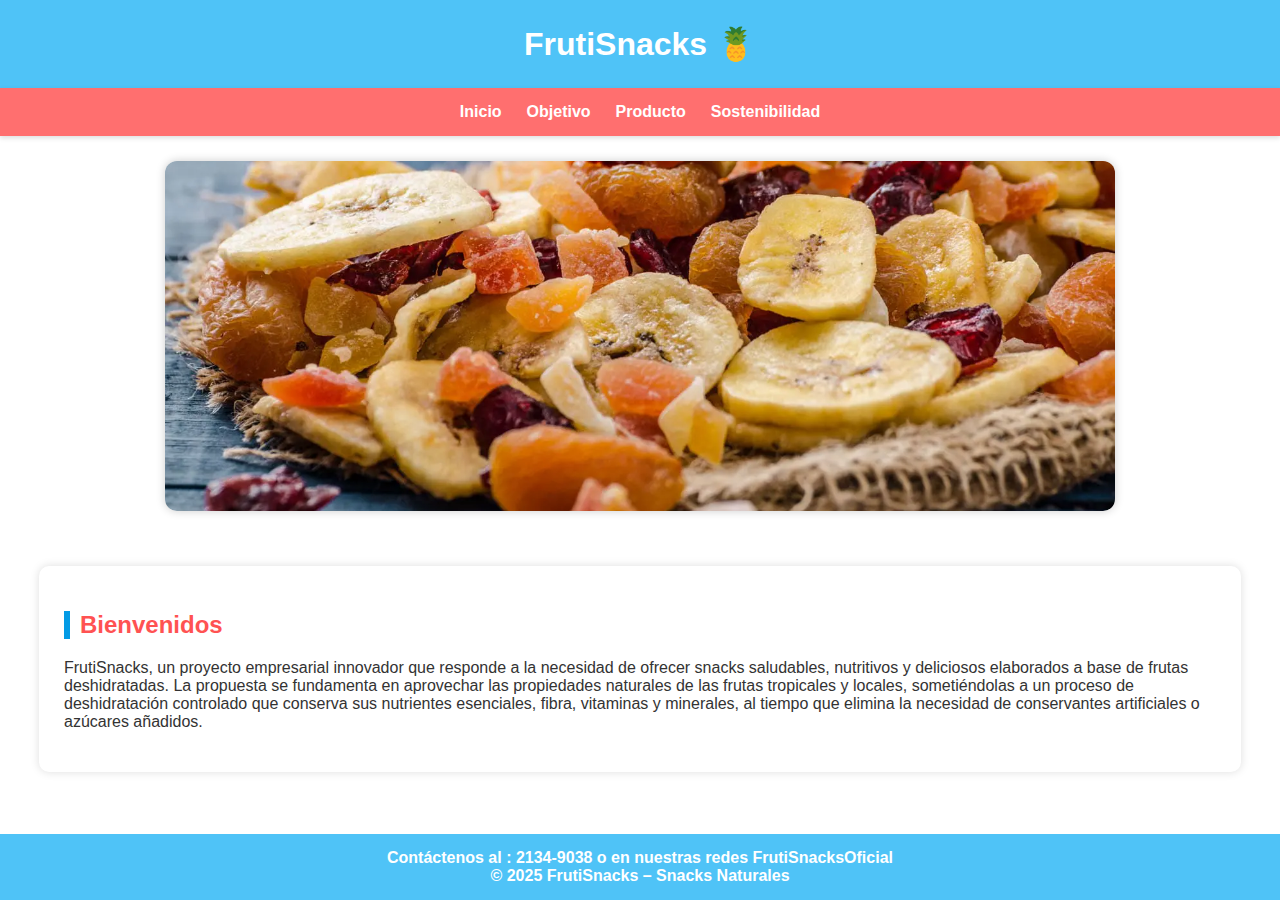
<file: index.html>
<!DOCTYPE html>
<html lang="es">
<head>
    <meta charset="UTF-8">
    <meta name="viewport" content="width=device-width, initial-scale=1.0">
    <title>FrutiSnacks - Inicio</title>
    <link rel="stylesheet" href="style.css">
</head>

<body>

<header>FrutiSnacks 🍍</header>

<nav>
    <a href="index.html">Inicio</a>
    <a href="objetivo.html">Objetivo</a>
    <a href="producto.html">Producto</a>
    <a href="sostenibilidad.html">Sostenibilidad</a>
</nav>

<div class="carousel-container">
    <div class="carousel" id="carousel">
        <img src="pics/fruta7.jpg" alt="">
        <img src="pics/fruta4.jpg" alt="">
        <img src="pics/fruta1.jpg" alt="">
    </div>
</div>

<section>
    <h2>Bienvenidos</h2>
    <p>FrutiSnacks, un proyecto empresarial innovador que responde a la necesidad de ofrecer snacks saludables, nutritivos y deliciosos elaborados a base de frutas deshidratadas. La propuesta se fundamenta en aprovechar las propiedades naturales de las frutas tropicales y locales, sometiéndolas a un proceso de deshidratación controlado que conserva sus nutrientes esenciales, fibra, vitaminas y minerales, al tiempo que elimina la necesidad de conservantes artificiales o azúcares añadidos. </p>
</section>

<footer>Contáctenos al : 2134-9038 o en nuestras redes FrutiSnacksOficial 
      <br>© 2025 FrutiSnacks – Snacks Naturales</br>
</footer>
<script>
let index = 0;

function moveCarousel() {
    const carousel = document.getElementById("carousel");
    const images = carousel.children.length;

    index++;
    if (index >= images) {
        index = 0;              // ← vuelve al inicio sin pasarse
    }

    carousel.style.transform = `translateX(-${index * 100}%)`;
}

setInterval(moveCarousel, 3000); // 3 segundos
</script>

</body>
</html>
</file>
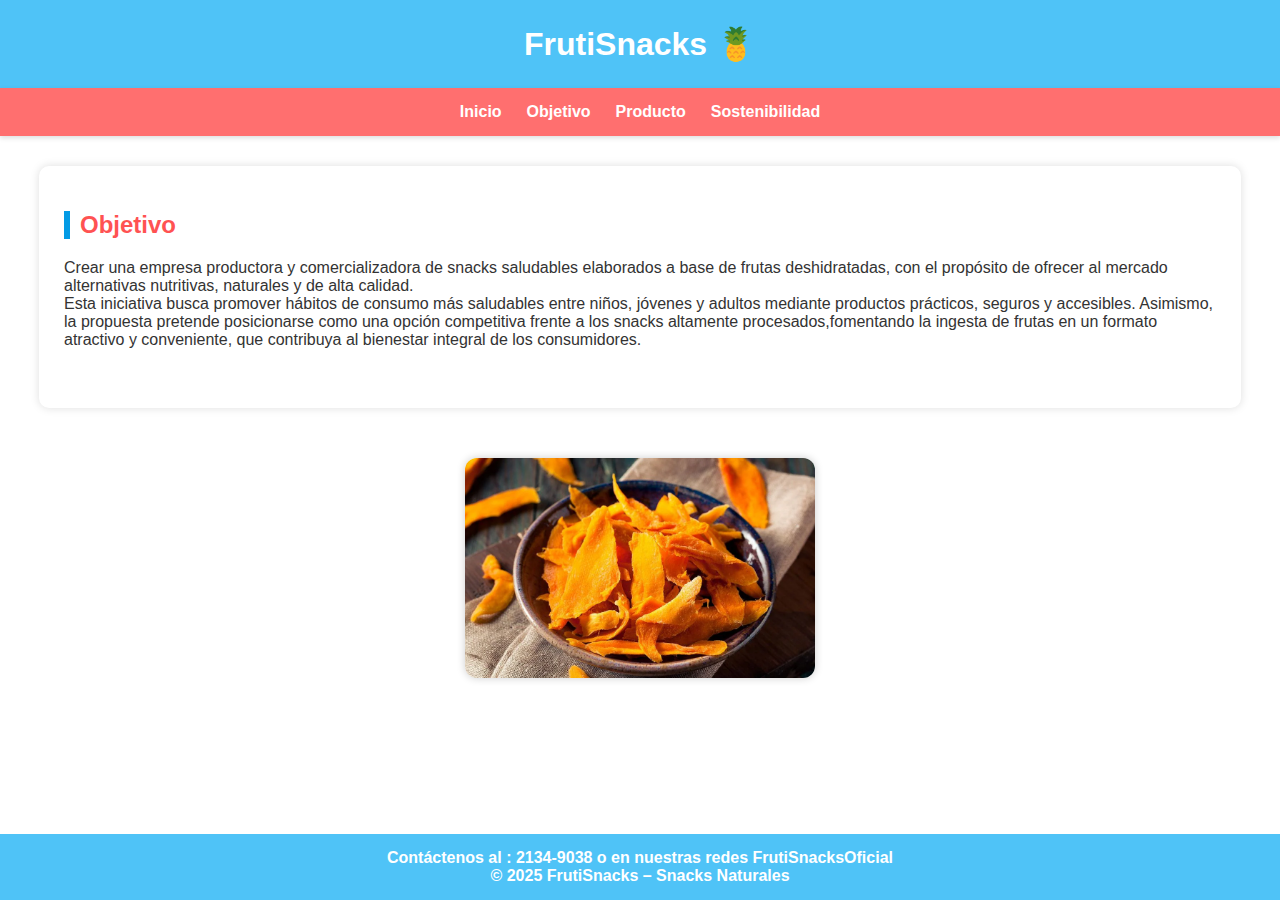
<file: objetivo.html>
<!DOCTYPE html>
<html lang="es">
<head>
    <meta charset="UTF-8">
    <meta name="viewport" content="width=device-width, initial-scale=1.0">
    <title>Objetivo - FrutiSnacks</title>
    <link rel="stylesheet" href="style.css">
</head>

<body>

<header>FrutiSnacks 🍍</header>

<nav>
    <a href="index.html">Inicio</a>
    <a href="objetivo.html">Objetivo</a>
    <a href="producto.html">Producto</a>
    <a href="sostenibilidad.html">Sostenibilidad</a>
</nav>

<section>
    <h2>Objetivo</h2>
    <p>Crear una empresa productora y comercializadora de snacks saludables elaborados a base de frutas deshidratadas, con el propósito de ofrecer al mercado alternativas nutritivas, naturales y de alta calidad. 
        
        <br>Esta iniciativa busca promover hábitos de consumo más saludables entre niños, jóvenes y adultos mediante productos prácticos, seguros y accesibles. Asimismo, la propuesta pretende posicionarse como una opción competitiva frente a los snacks altamente procesados,fomentando la ingesta de frutas en un formato atractivo y conveniente, que contribuya al bienestar integral de los consumidores.</p></br>
</section>

<div class="mini-carousel-container">
    <div class="mini-carousel">
        <img src="pics/obj1.jpg">
        <img src="pics/obj2.jpg">
        <img src="pics/obj3.jpg">
    </div>
</div>

    
<footer>Contáctenos al : 2134-9038 o en nuestras redes FrutiSnacksOficial 
      <br>© 2025 FrutiSnacks – Snacks Naturales</br>
</footer>

</body>
</html>
</file>
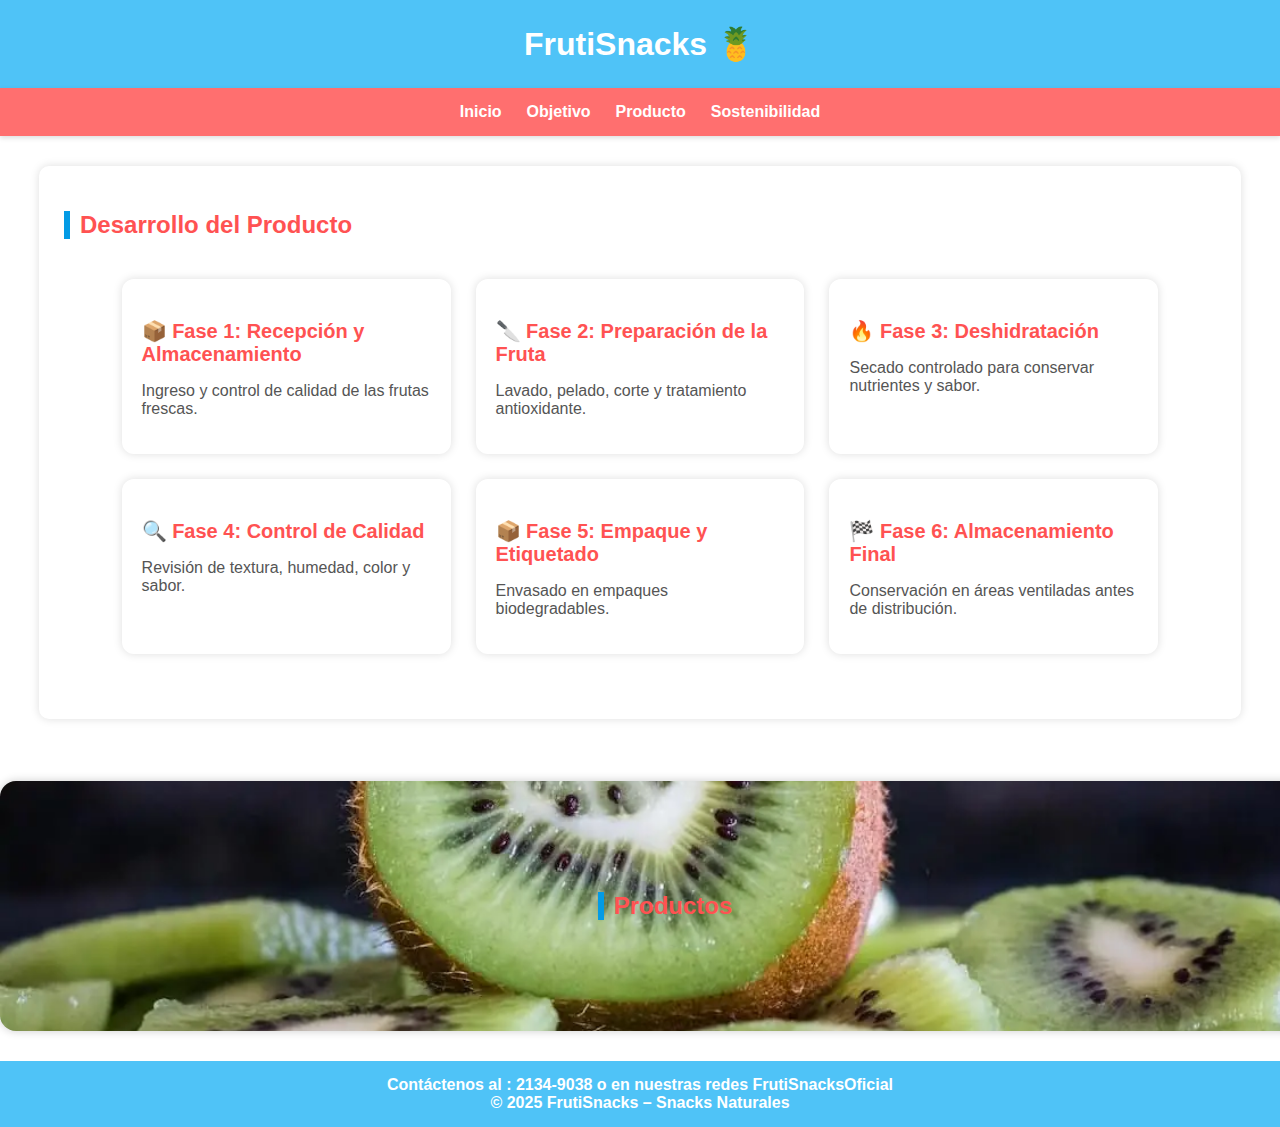
<file: producto.html>
<!DOCTYPE html>
<html lang="es">
<head>
    <meta charset="UTF-8">
    <meta name="viewport" content="width=device-width, initial-scale=1.0">
    <title>Producto - FrutiSnacks</title>
    <link rel="stylesheet" href="style.css">
</head>

<body>

<header>FrutiSnacks 🍍</header>

<nav>
    <a href="index.html">Inicio</a>
    <a href="objetivo.html">Objetivo</a>
    <a href="producto.html">Producto</a>
    <a href="sostenibilidad.html">Sostenibilidad</a>
</nav>

<section>
    <h2>Desarrollo del Producto</h2>

<div class="process-container">

    <!-- FASE 1 -->
    <div class="process-card">
        <h3>📦 Fase 1: Recepción y Almacenamiento</h3>
        <p>Ingreso y control de calidad de las frutas frescas.</p>

        <div class="process-details">
            <p>• Las frutas se reciben en la planta.</p>
            <p>• Se inspeccionan para asegurar calidad y frescura.</p>
            <p>• Se almacenan en frío y bajo condiciones controladas.</p>
        </div>
    </div>

    <!-- FASE 2 -->
    <div class="process-card">
        <h3>🔪 Fase 2: Preparación de la Fruta</h3>
        <p>Lavado, pelado, corte y tratamiento antioxidante.</p>

        <div class="process-details">
            <p>• Lavado con agua potable y desinfectantes aprobados.</p>
            <p>• Pelado de mango, piña o manzana según necesidad.</p>
            <p>• Corte uniforme de 3-5 mm para deshidratación homogénea.</p>
            <p>• Baño en ácido cítrico o limón para evitar oxidación.</p>
        </div>
    </div>

    <!-- FASE 3 -->
    <div class="process-card">
        <h3>🔥 Fase 3: Deshidratación</h3>
        <p>Secado controlado para conservar nutrientes y sabor.</p>

        <div class="process-details">
            <p>• Temperatura entre 50°C y 70°C según la fruta.</p>
            <p>• Proceso de 6 a 12 horas.</p>
            <p>• Humedad final entre 15% y 20%.</p>
        </div>
    </div>

    <!-- FASE 4 -->
    <div class="process-card">
        <h3>🔍 Fase 4: Control de Calidad</h3>
        <p>Revisión de textura, humedad, color y sabor.</p>

        <div class="process-details">
            <p>• Se descartan piezas quemadas o defectuosas.</p>
            <p>• Medición de humedad con equipos especializados.</p>
            <p>• Pruebas de consistencia y sabor.</p>
        </div>
    </div>

    <!-- FASE 5 -->
    <div class="process-card">
        <h3>📦 Fase 5: Empaque y Etiquetado</h3>
        <p>Envasado en empaques biodegradables.</p>

        <div class="process-details">
            <p>• Bolsas compostables con cierre hermético.</p>
            <p>• Información nutricional completa.</p>
            <p>• Presentaciones: 40g, 100g y 250g.</p>
        </div>
    </div>

    <!-- FASE 6 -->
    <div class="process-card">
        <h3>🏁 Fase 6: Almacenamiento Final</h3>
        <p>Conservación en áreas ventiladas antes de distribución.</p>

        <div class="process-details">
            <p>• Ambiente seco y fresco.</p>
            <p>• Protección contra la luz solar.</p>
            <p>• Listo para envío a puntos de venta.</p>
        </div>
    </div>
</div>

</section>

<section class="producto-fondo">
    <div class="producto-texto">
        <h2>Productos</h2>
    </div>
</section>
    

<footer>Contáctenos al : 2134-9038 o en nuestras redes FrutiSnacksOficial 
      <br>© 2025 FrutiSnacks – Snacks Naturales</br>
</footer>

</body>
</html>
</file>
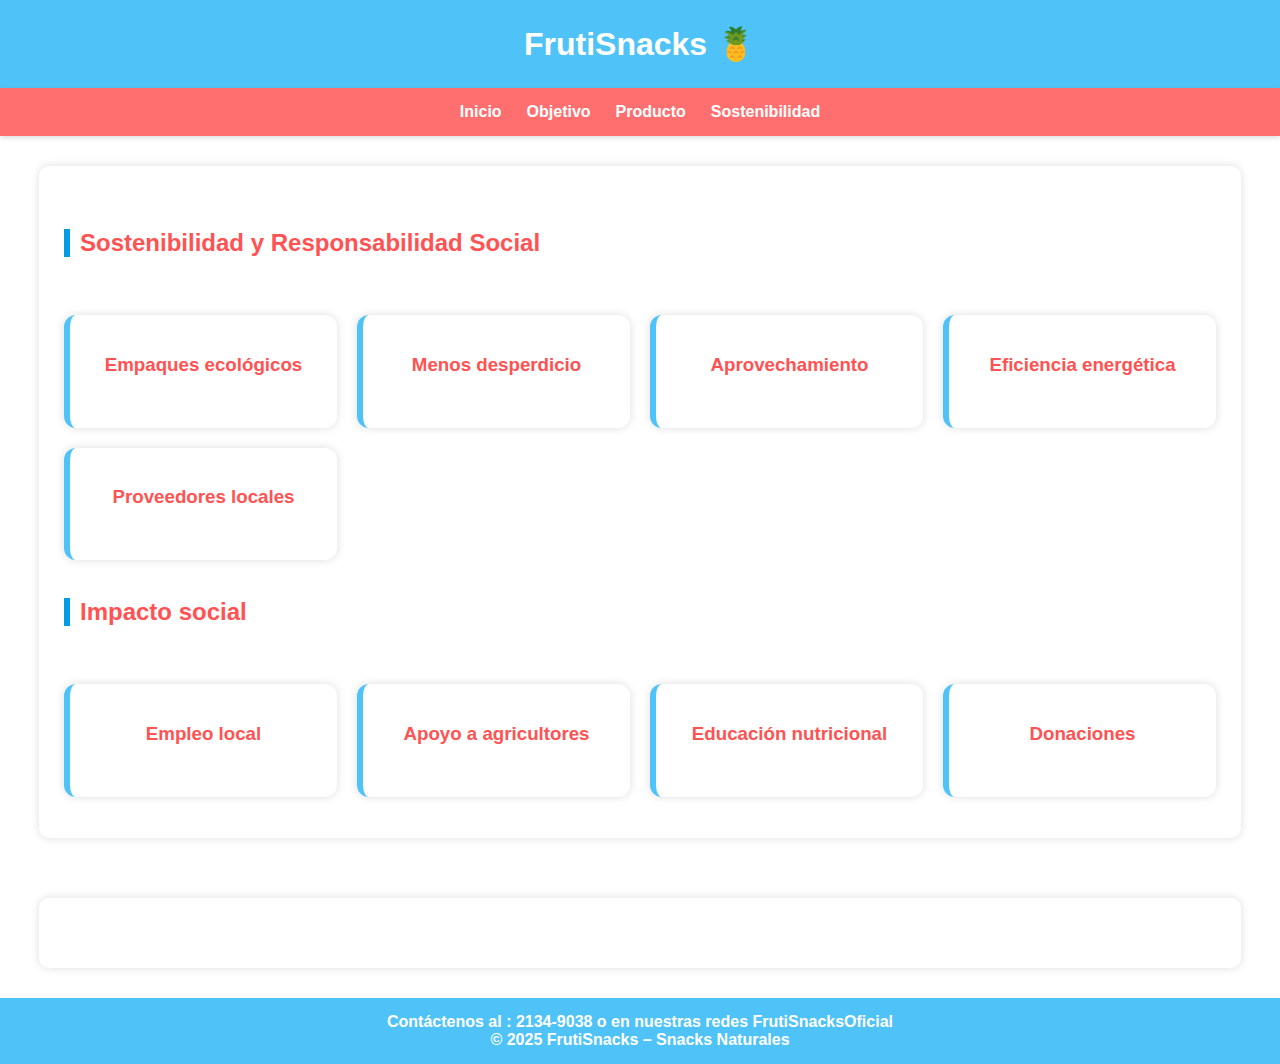
<file: sostenibilidad.html>
<!DOCTYPE html>
<html lang="es">
<head>
    <meta charset="UTF-8">
    <meta name="viewport" content="width=device-width, initial-scale=1.0">
    <title>Sostenibilidad - FrutiSnacks</title>
    <link rel="stylesheet" href="style.css">
</head>

<body>

<header>FrutiSnacks 🍍</header>

<nav>
    <a href="index.html">Inicio</a>
    <a href="objetivo.html">Objetivo</a>
    <a href="producto.html">Producto</a>
    <a href="sostenibilidad.html">Sostenibilidad</a>
</nav>

<section>
    <br>
    <h2>Sostenibilidad y Responsabilidad Social</h2>
    <br>
    <p><div class="cards-container">
    <div class="card">
        <h3>Empaques ecológicos</h3>
        <p>Uso de empaques biodegradables o compostables para reducir el impacto ambiental.</p>
    </div>

    <div class="card">
        <h3>Menos desperdicio</h3>
        <p>Minimización del desperdicio durante todo el proceso productivo.</p>
    </div>

    <div class="card">
        <h3>Aprovechamiento</h3>
        <p>Reutilización de subproductos como cáscaras para compostaje.</p>
    </div>

    <div class="card">
        <h3>Eficiencia energética</h3>
        <p>Optimización del consumo eléctrico en procesos de deshidratación.</p>
    </div>

    <div class="card">
        <h3>Proveedores locales</h3>
        <p>Compra a productores locales para reducir la huella de carbono.</p>
    </div>
</div>


<br><h2>Impacto social</h2></br>
<div class="cards-container">
    <div class="card">
        <h3>Empleo local</h3>
        <p>Generación de empleo en comunidades cercanas a la planta de producción.</p>
    </div>

    <div class="card">
        <h3>Apoyo a agricultores</h3>
        <p>Colaboración con pequeños productores de frutas.</p>
    </div>

    <div class="card">
        <h3>Educación nutricional</h3>
        <p>Programas educativos sobre nutrición en escuelas y comunidades.</p>
    </div>

    <div class="card">
        <h3>Donaciones</h3>
        <p>Entrega de productos a organizaciones benéficas y hogares de bienestar.</p>
    </div>
</div>
</p>
</section>

<section class="sostenibilidad-fondo">
    <div class="sostenibilidad-texto">
        <h2></h2>
    </div>
</section>

<footer>Contáctenos al : 2134-9038 o en nuestras redes FrutiSnacksOficial 
      <br>© 2025 FrutiSnacks – Snacks Naturales</br>
</footer>
</body>
</html>
</file>
<file: style.css>
/* ---- Ajuste para sticky footer ---- */
html, body {
    height: 100%;
    margin: 0;
    padding: 0;
}

/* ---- BODY combinado (no se sobrescribe) ---- */
body {
    display: flex;
    flex-direction: column;
    font-family: "Segoe UI", Arial, sans-serif;
    background: var(--blanco);
    color: #333;
}

/* ------------------ PALETA ------------------ */
:root {
    --celeste: #4FC3F7;
    --celeste-oscuro: #039BE5;
    --rojo-claro: #FF6F6F;
    --rojo-medio: #FF5252;
    --blanco: #ffffff;
}

/* ------------------ GENERALES ------------------ */
header {
    background: var(--celeste);
    padding: 25px;
    text-align: center;
    color: var(--blanco);
    font-size: 32px;
    font-weight: bold;
}

nav {
    background: var(--rojo-claro);
    display: flex;
    justify-content: center;
    gap: 25px;
    padding: 15px 0;
    flex-wrap: wrap;
    box-shadow: 0 2px 5px #0002;
}

nav a {
    color: var(--blanco);
    font-weight: bold;
    text-decoration: none;
    transition: 0.3s;
}

nav a:hover {
    color: var(--celeste-oscuro);
}

section {
    width: 90%;
    margin: 30px auto;
    background: var(--blanco);
    padding: 25px;
    border-radius: 10px;
    box-shadow: 0 0 10px #0002;
}

h2 {
    color: var(--rojo-medio);
    border-left: 6px solid var(--celeste-oscuro);
    padding-left: 10px;
}

/* ------------------ CARRUSEL ------------------ */
.carousel-container {
    width: 100%;
    max-width: 950px;
    height: 350px;
    margin: 25px auto;
    overflow: hidden;
    border-radius: 12px;
    box-shadow: 0 0 10px #0003;
}

.carousel {
    display: flex;
    width: 100%;
    height: 100%;
    transition: transform 1s ease-in-out;
}

.carousel img {
    width: 100%;
    height: 100%;
    flex-shrink: 0;       /* ← evita que se encojan */
    object-fit: cover;    /* ← llena el contenedor */
}
/* ------------------ FOOTER (STICKY) ------------------ */
footer {
    background: var(--celeste);
    color: var(--blanco);
    text-align: center;
    padding: 15px;
    margin-top: auto; /* ¡ESTO FIJA EL FOOTER ABAJO */
    font-weight: bold;
}



/* ---- CARDS INTERACTIVAS DEL PROCESO ---- */
.process-container {
    width: 90%;
    margin: 40px auto;
    display: grid;
    grid-template-columns: repeat(auto-fit, minmax(250px, 1fr));
    gap: 25px;
}

.process-card {
    background: var(--blanco);
    border-radius: 12px;
    padding: 20px;
    box-shadow: 0 0 10px #0002;
    transition: 0.3s ease;
    cursor: pointer;
    position: relative;
    overflow: hidden;
}

.process-card:hover {
    transform: translateY(-8px);
    box-shadow: 0 8px 20px #0003;
}

.process-card h3 {
    color: var(--rojo-medio);
    margin-bottom: 10px;
    font-size: 20px;
}

.process-card p {
    color: #555;
}

/* Texto oculto hasta hacer hover */
.process-details {
    max-height: 0;
    overflow: hidden;
    opacity: 0;
    transition: all 0.4s ease-in-out;
}

/* Al hacer hover muestra detalles */
.process-card:hover .process-details {
    max-height: 500px;
    opacity: 1;
    margin-top: 10px;
}
/* ---- CARDS INTERACTIVOS ---- */

.cards-container {
    display: grid;
    grid-template-columns: repeat(auto-fit, minmax(240px, 1fr));
    gap: 20px;
    margin-top: 20px;
}

.card {
    background: var(--blanco);
    padding: 20px;
    border-radius: 12px;
    box-shadow: 0 0 10px #0002;
    text-align: center;
    transition: 0.3s ease-in-out;
    cursor: pointer;
    position: relative;
    overflow: hidden;
    border-left: 6px solid var(--celeste);
}

.card h3 {
    margin-bottom: 10px;
    color: var(--rojo-medio);
}

.card p {
    opacity: 0;
    max-height: 0;
    overflow: hidden;
    transition: 0.3s ease-in-out;
}

/* Hover para mostrar información */
.card:hover {
    transform: translateY(-5px);
    box-shadow: 0 5px 15px #0003;
}

.card:hover p {
    opacity: 1;
    max-height: 200px;
    margin-top: 10px;
}

/*Mini carousel*/
.mini-carousel-container {
    width: 350px;
    height: 220px;
    overflow: hidden;
    border-radius: 12px;
    box-shadow: 0 0 8px #0003;
    margin: 20px auto;
}

.mini-carousel {
    display: flex;
    width: 100%;
    height: 100%;
    transition: transform 0.8s ease-in-out;
}

.mini-carousel img {
    width: 100%;
    height: 100%;
    object-fit: cover;
    flex-shrink: 0;     /* ← CLAVE PARA QUE SE MUEVA */
}

/* Fondo fotográfico */
.producto-fondo {
    width: 100%;
    aspect-ratio: 16 / 7;
    min-height: 200px;
    background-image: url('pics/productos.jpg');
    background-size: cover;
    background-position: center;
    margin-top: 2em;
    border-radius: 1em;
    box-shadow: 0 0 10px #0003;
    display: flex;
    align-items: center;
    justify-content: center;
}

@media (max-width: 600px) {
    .producto-fondo {
        margin-top: 1em;
        border-radius: 0.5em;
        min-height: 120px;
        box-shadow: 0 0 5px #0002;
    }
}


/* Flip Cards */
.flip-container {
    display: flex;
    justify-content: center;
    gap: 25px;
    flex-wrap: wrap;
    margin-top: 30px;
}

.flip-card {
    width: 250px;
    height: 180px;
    perspective: 1000px;
}

.flip-card div {
    width: 100%;
    height: 100%;
    border-radius: 12px;
    box-shadow: 0 0 10px #0002;
    backface-visibility: hidden;
    position: absolute;
    top: 0;
    left: 0;
    transition: transform .7s;
    display: flex;
    justify-content: center;
    align-items: center;
    padding: 15px;
}

.flip-front {
    background: var(--celeste);
    color: white;
    font-weight: bold;
}

.flip-back {
    background: var(--rojo-claro);
    color: white;
    transform: rotateY(180deg);
}

.flip-card:hover .flip-front {
    transform: rotateY(180deg);
}

.flip-card:hover .flip-back {
    transform: rotateY(0);
}
</file>
